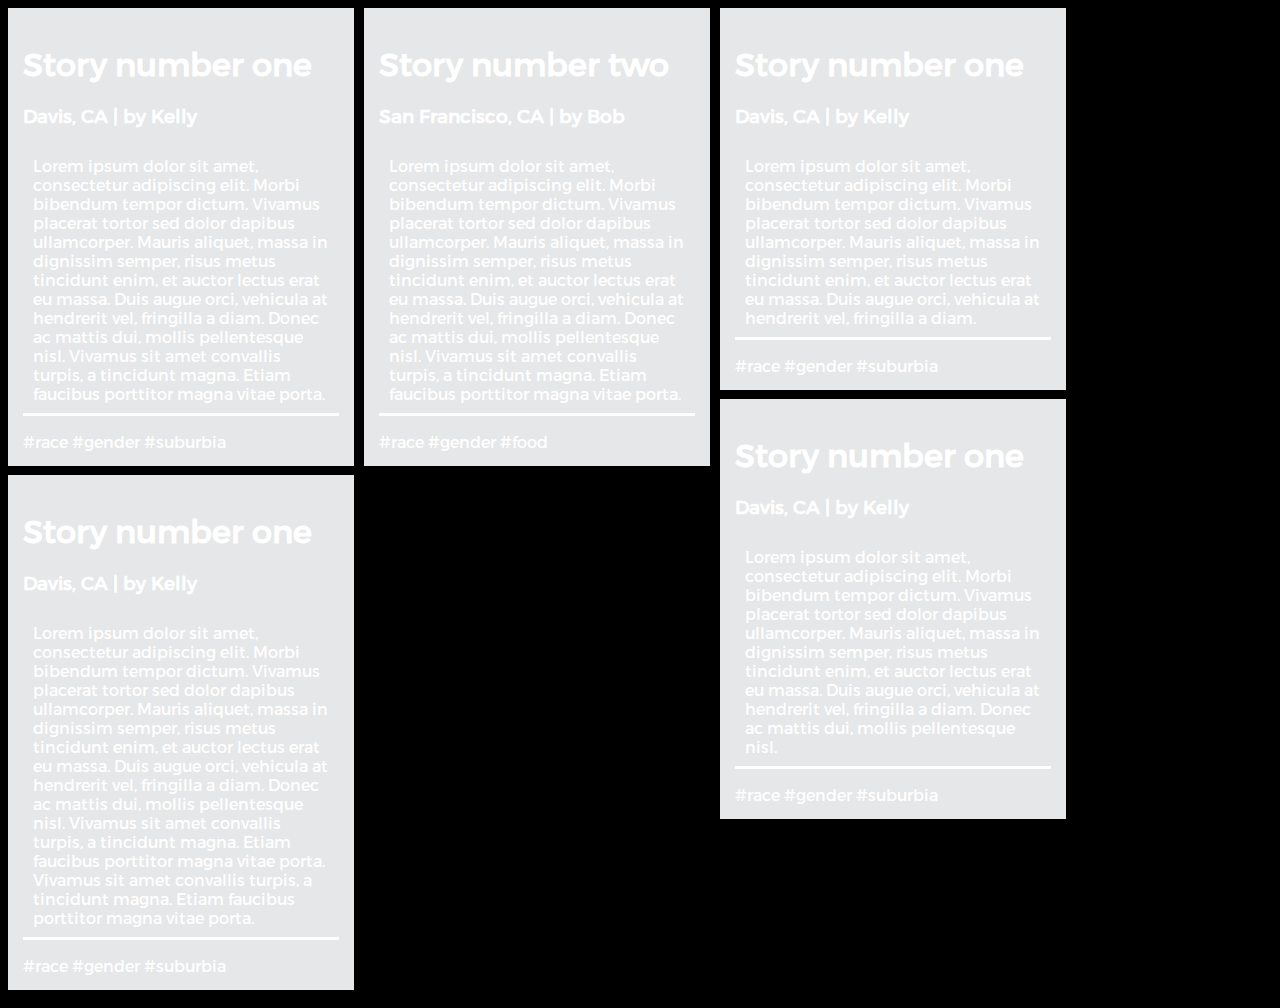
<file: storyspace/templates/index2.html>
<!DOCTYPE html>
<html lang="en">

<head>
    <meta charset="UTF-8" />
    <title>Story Space</title>

    <style>
        @font-face {
            font-family: montserrat-regular;
            src: url(../static/fonts/Montserrat-Regular.otf);
        }
        
        @font-face {
            font-family: montserrat-semi;
            src: url(../static/fonts/montserrat-semibold.otf);
        }
        
        @font-face {
            font-family: montserrat-bold;
            src: url(../static/fonts/montserrat-bold.otf);
        }
        
        body {
            background-color: black;
        }
        
        .grid-item {
            float:left;
            background-color:#e6e7e8;
            margin-bottom:10px;
            width:25%;
            padding:15px;
            color: white;
            font-family: montserrat-regular;
        }
        
        .grid-item p.story{
            border-bottom-style: solid;
            border-width:3px;
            padding:10px;
        }
    </style>
</head>

<body>
    <!--top nav-->
    <!--
    <nav id=top-nav>
        <ul class="left-nav-logo">
            <li><img src="{{ url_for('assets', filepath='img/logo_small.png') }}" width=49 height=29></li>
        </ul>
        <ul class="left-nav">
            <li>Story Space</li>
            <li><a href="#" class="info-nav">About</a></li>
            <li><a href="#" class="contact-nav">Contact Us</a></li>
        </ul>
        <ul class="right-nav">
            <li class="filter"> Filter stories: </li>
            <li class="universe"><a id="race" class="shown" href="#">Race</a></li>
            <li class="universe"><a id="gender" class="shown" href="#">Gender</a></li>
            <li class="universe"><a id="sexuality" class="shown" href="#">Sexuality</a></li>
            <li class="universe"><a id="social_class" class="shown" href="#">Social Class</a></li>
            <li class="universe"><a id="all" class="shown" href="#">Show All</a></li>
            <li> | </li>
            <li id="share"><a href="#">Share your story!</a>
            </li>
            Search Bar (in progress)
            <li>
                <form name="search" id="search-bar">
                    <input type="text" name="search" placeholder="Search">
                </form>
            </li>
        </ul>
    </nav>
-->
    <!--list view-->
    <div class="grid">
        <div class="grid-item">
            <h1><!--marker + title-->Story number one</h1>
            <h3><!--location + name-->Davis, CA | by Kelly</h3>
            <p class=story-image>
                <!--image-->
            </p>
            <p class=story><!--story-->Lorem ipsum dolor sit amet, consectetur adipiscing elit. Morbi bibendum tempor dictum. Vivamus placerat tortor sed dolor dapibus ullamcorper. Mauris aliquet, massa in dignissim semper, risus metus tincidunt enim, et auctor lectus erat eu massa. Duis augue orci, vehicula at hendrerit vel, fringilla a diam. Donec ac mattis dui, mollis pellentesque nisl. Vivamus sit amet convallis turpis, a tincidunt magna. Etiam faucibus porttitor magna vitae porta.</p>
            <footer><!--tags-->#race #gender #suburbia</footer>
        </div>
        <div class="grid-item">
            <h1><!--marker + title-->Story number two</h1>
            <h3><!--location + name-->San Francisco, CA | by Bob</h3>
            <p class=story-image>
                <!--image-->
            </p>
            <p class=story><!--story-->Lorem ipsum dolor sit amet, consectetur adipiscing elit. Morbi bibendum tempor dictum. Vivamus placerat tortor sed dolor dapibus ullamcorper. Mauris aliquet, massa in dignissim semper, risus metus tincidunt enim, et auctor lectus erat eu massa. Duis augue orci, vehicula at hendrerit vel, fringilla a diam. Donec ac mattis dui, mollis pellentesque nisl. Vivamus sit amet convallis turpis, a tincidunt magna. Etiam faucibus porttitor magna vitae porta.</p>
            <footer><!--tags-->#race #gender #food</footer>
        </div>
        <div class="grid-item">
            <h1><!--marker + title-->Story number one</h1>
            <h3><!--location + name-->Davis, CA | by Kelly</h3>
            <p class=story-image>
                <!--image-->
            </p>
            <p class=story><!--story-->Lorem ipsum dolor sit amet, consectetur adipiscing elit. Morbi bibendum tempor dictum. Vivamus placerat tortor sed dolor dapibus ullamcorper. Mauris aliquet, massa in dignissim semper, risus metus tincidunt enim, et auctor lectus erat eu massa. Duis augue orci, vehicula at hendrerit vel, fringilla a diam. </p>
            <footer><!--tags-->#race #gender #suburbia</footer>
        </div>
        <div class="grid-item">
            <h1><!--marker + title-->Story number one</h1>
            <h3><!--location + name-->Davis, CA | by Kelly</h3>
            <p class=story-image>
                <!--image-->
            </p>
            <p class=story><!--story-->Lorem ipsum dolor sit amet, consectetur adipiscing elit. Morbi bibendum tempor dictum. Vivamus placerat tortor sed dolor dapibus ullamcorper. Mauris aliquet, massa in dignissim semper, risus metus tincidunt enim, et auctor lectus erat eu massa. Duis augue orci, vehicula at hendrerit vel, fringilla a diam. Donec ac mattis dui, mollis pellentesque nisl. </p>
            <footer><!--tags-->#race #gender #suburbia</footer>
        </div>
        <div class="grid-item">
            <h1><!--marker + title-->Story number one</h1>
            <h3><!--location + name-->Davis, CA | by Kelly</h3>
            <p class=story-image>
                <!--image-->
            </p>
            <p class=story><!--story-->Lorem ipsum dolor sit amet, consectetur adipiscing elit. Morbi bibendum tempor dictum. Vivamus placerat tortor sed dolor dapibus ullamcorper. Mauris aliquet, massa in dignissim semper, risus metus tincidunt enim, et auctor lectus erat eu massa. Duis augue orci, vehicula at hendrerit vel, fringilla a diam. Donec ac mattis dui, mollis pellentesque nisl. Vivamus sit amet convallis turpis, a tincidunt magna. Etiam faucibus porttitor magna vitae porta. Vivamus sit amet convallis turpis, a tincidunt magna. Etiam faucibus porttitor magna vitae porta.</p>
            <footer><!--tags-->#race #gender #suburbia</footer>
        </div>
        
    </div>


    <script src="https://cdnjs.cloudflare.com/ajax/libs/jquery/2.1.3/jquery.min.js"></script>
    <script src="../static/js/masonry.pkgd.min.js"></script>
    <script>
        console.log("ready");
        
        $('.grid').masonry({
           itemSelector:'.grid-item',
            gutter:10,
        });
    </script>
</body>

</html>
</file>
